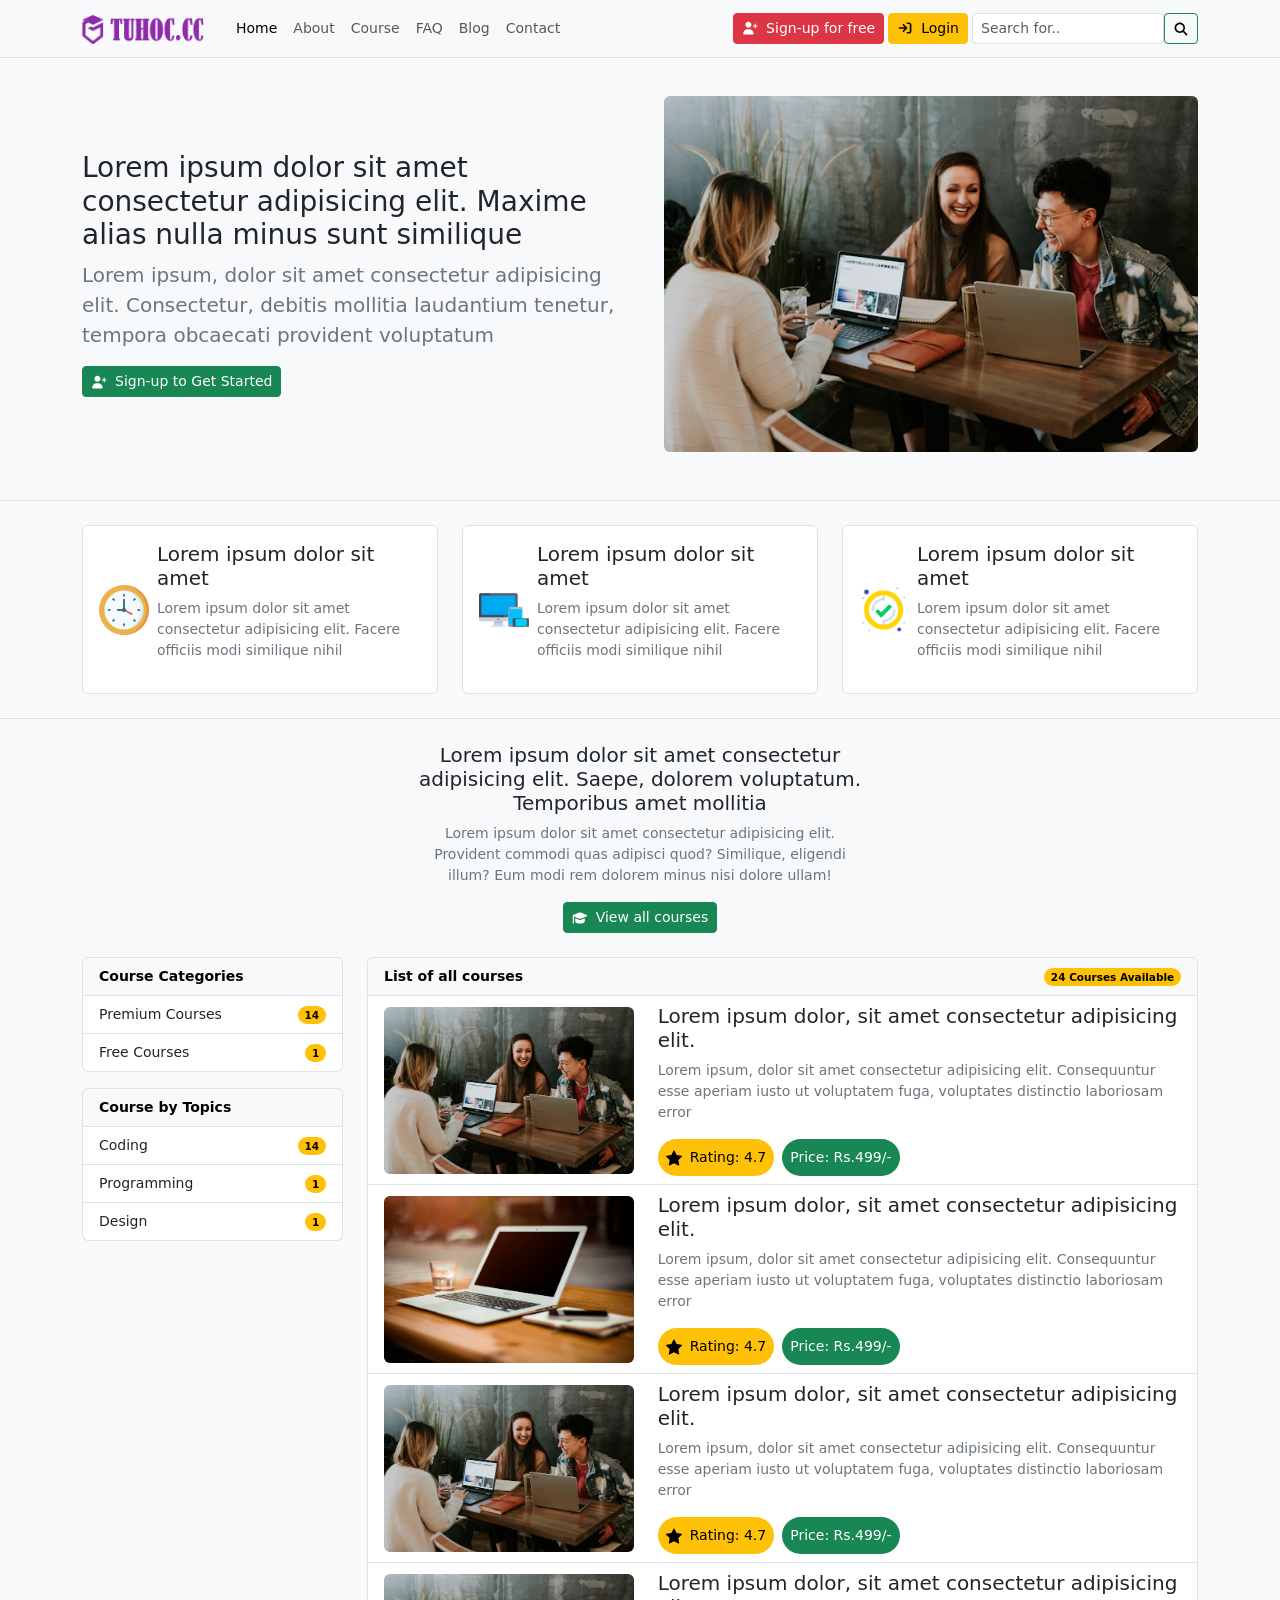
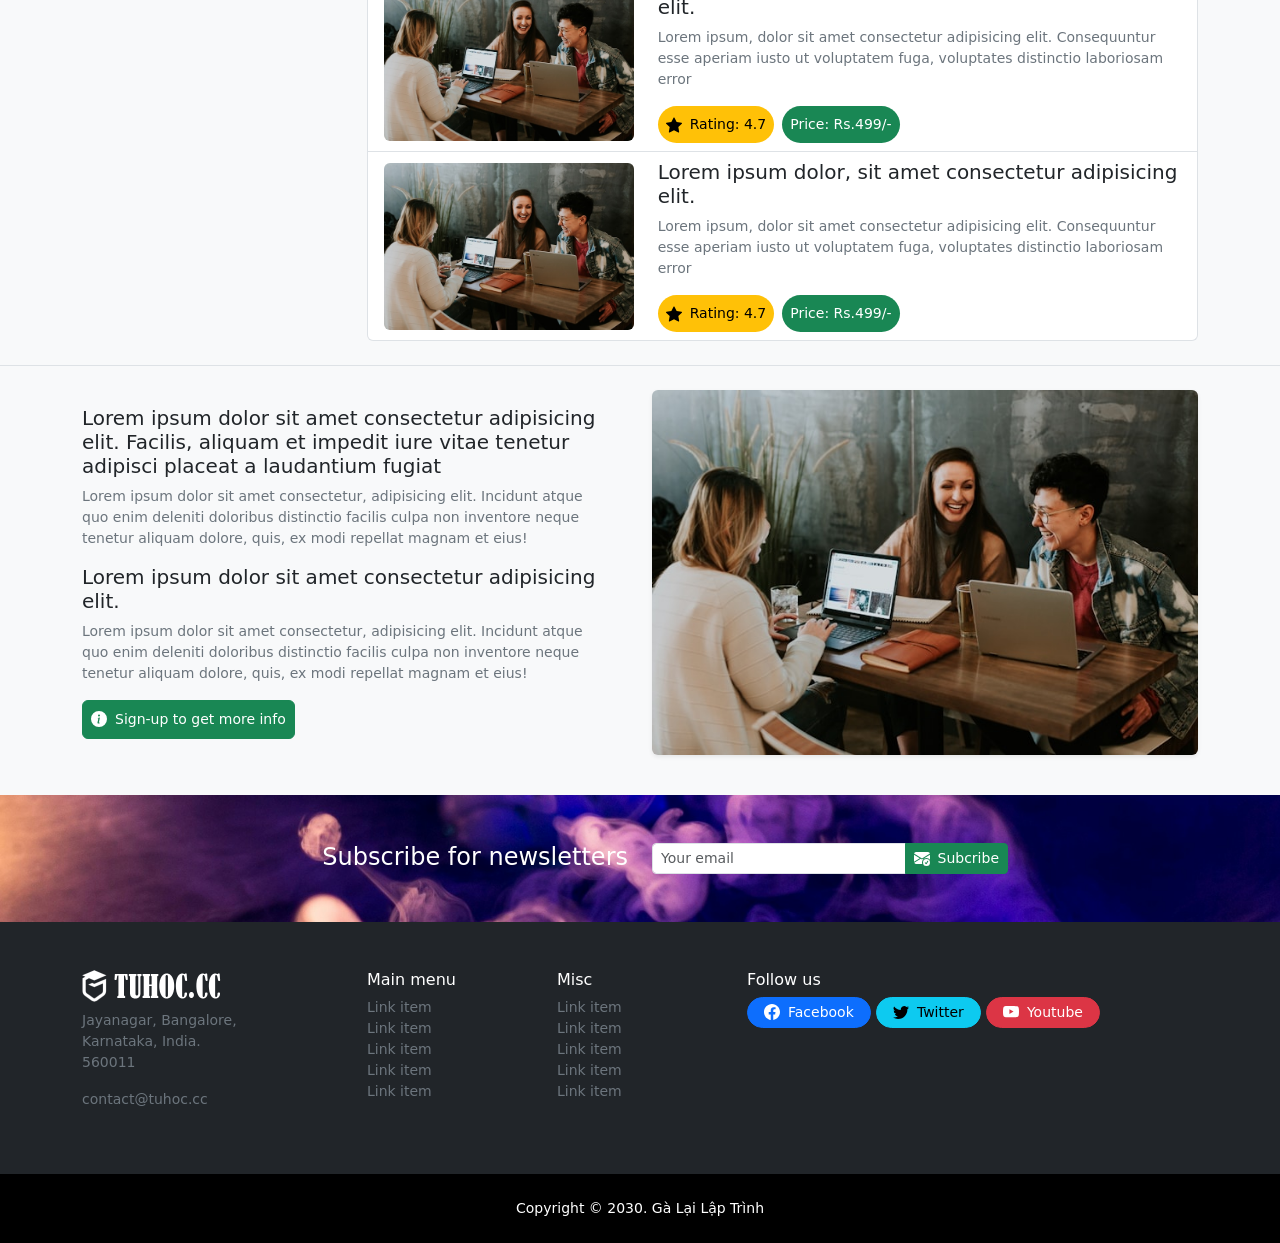
<file: index.html>
<!doctype html>
<html lang="en">
  <head>
    <meta charset="UTF-8" />
    <meta name="viewport" content="width=device-width, initial-scale=1.0" />
    <title>Dự án 4 boostrap GiangKoii</title>
    <link
      href="https://cdn.jsdelivr.net/npm/bootstrap@5.3.8/dist/css/bootstrap.min.css"
      rel="stylesheet"
      integrity="sha384-sRIl4kxILFvY47J16cr9ZwB07vP4J8+LH7qKQnuqkuIAvNWLzeN8tE5YBujZqJLB"
      crossorigin="anonymous" />
    <!-- my style -->
    <link rel="stylesheet" href="style.css" />
  </head>
  <body class="bg-light">
    <!-- Navbar -->
    <nav class="navbar navbar-expand-lg bg-light border-bottom small fixed-top">
      <div class="container">
        <!-- Nav brand -->
        <a class="navbar-brand" href="#">
          <img src="./img/logo-tuhoc-light.png" alt="logo giangkoii.cc" />
        </a>
        <button
          class="navbar-toggler"
          type="button"
          data-bs-toggle="collapse"
          data-bs-target="#navbarSupportedContent"
          aria-controls="navbarSupportedContent"
          aria-expanded="false"
          aria-label="Toggle navigation">
          <span class="navbar-toggler-icon"></span>
        </button>
        <div class="collapse navbar-collapse" id="navbarSupportedContent">
          <!-- menu-item -->
          <ul class="navbar-nav me-auto mb-2 mb-lg-0">
            <li class="nav-item">
              <a class="nav-link active" aria-current="page" href="./index.html">Home</a>
            </li>
            <li class="nav-item">
              <a class="nav-link" aria-current="page" href="#">About</a>
            </li>
            <li class="nav-item">
              <a class="nav-link" aria-current="page" href="#">Course</a>
            </li>
            <li class="nav-item">
              <a class="nav-link" aria-current="page" href="./faq.html">FAQ</a>
            </li>
            <li class="nav-item">
              <a class="nav-link" aria-current="page" href="#">Blog</a>
            </li>
            <li class="nav-item">
              <a class="nav-link" aria-current="page" href="./contact.html">Contact</a>
            </li>
          </ul>
          <!-- btn dùng thẻ a để đăng ký và đăng nhập -->
          <div class="me-1 mb-2 mb-lg-0 d-flex flex-column gap-1 flex-md-row">
            <a href="#!" class="btn btn-danger btn-sm d-inline-flex align-items-center justify-content-center">
              <svg xmlns="http://www.w3.org/2000/svg" viewBox="0 0 640 640" width="16px" height="16px" class="me-2">
                <!--!Font Awesome Free v7.3.1 by @fontawesome - https://fontawesome.com License - https://fontawesome.com/license/free Copyright 2026 Fonticons, Inc.-->
                <path
                  fill="rgb(255, 255, 255)"
                  d="M285.7 368C384.2 368 464 447.8 464 546.3C464 562.7 450.7 576 434.3 576L77.7 576C61.3 576 48 562.7 48 546.3C48 447.8 127.8 368 226.3 368L285.7 368zM528 144C541.3 144 552 154.7 552 168L552 216L600 216C613.3 216 624 226.7 624 240C624 253.3 613.3 264 600 264L552 264L552 312C552 325.3 541.3 336 528 336C514.7 336 504 325.3 504 312L504 264L456 264C442.7 264 432 253.3 432 240C432 226.7 442.7 216 456 216L504 216L504 168C504 154.7 514.7 144 528 144zM256 312C189.7 312 136 258.3 136 192C136 125.7 189.7 72 256 72C322.3 72 376 125.7 376 192C376 258.3 322.3 312 256 312z" />
              </svg>
              Sign-up for free
            </a>
            <a href="#!" class="btn btn-warning btn-sm d-inline-flex align-items-center justify-content-center">
              <svg xmlns="http://www.w3.org/2000/svg" viewBox="0 0 640 640" width="16px" height="16px" class="me-2">
                <!--!Font Awesome Free v7.3.1 by @fontawesome - https://fontawesome.com License - https://fontawesome.com/license/free Copyright 2026 Fonticons, Inc.-->
                <path
                  d="M416 160L480 160C497.7 160 512 174.3 512 192L512 448C512 465.7 497.7 480 480 480L416 480C398.3 480 384 494.3 384 512C384 529.7 398.3 544 416 544L480 544C533 544 576 501 576 448L576 192C576 139 533 96 480 96L416 96C398.3 96 384 110.3 384 128C384 145.7 398.3 160 416 160zM406.6 342.6C419.1 330.1 419.1 309.8 406.6 297.3L278.6 169.3C266.1 156.8 245.8 156.8 233.3 169.3C220.8 181.8 220.8 202.1 233.3 214.6L306.7 288L96 288C78.3 288 64 302.3 64 320C64 337.7 78.3 352 96 352L306.7 352L233.3 425.4C220.8 437.9 220.8 458.2 233.3 470.7C245.8 483.2 266.1 483.2 278.6 470.7L406.6 342.7z" />
              </svg>
              Login
            </a>
          </div>
          <!-- form search -->
          <form class="d-flex" role="search">
            <input class="form-control form-control-sm" type="search" placeholder="Search for.." aria-label="Search" />
            <button class="btn btn-outline-success btn-sm" type="submit">
              <svg xmlns="http://www.w3.org/2000/svg" viewBox="0 0 640 640" width="16px" height="16px">
                <!--!Font Awesome Free v7.3.1 by @fontawesome - https://fontawesome.com License - https://fontawesome.com/license/free Copyright 2026 Fonticons, Inc.-->
                <path
                  d="M480 272C480 317.9 465.1 360.3 440 394.7L566.6 521.4C579.1 533.9 579.1 554.2 566.6 566.7C554.1 579.2 533.8 579.2 521.3 566.7L394.7 440C360.3 465.1 317.9 480 272 480C157.1 480 64 386.9 64 272C64 157.1 157.1 64 272 64C386.9 64 480 157.1 480 272zM272 416C351.5 416 416 351.5 416 272C416 192.5 351.5 128 272 128C192.5 128 128 192.5 128 272C128 351.5 192.5 416 272 416z" />
              </svg>
            </button>
          </form>
        </div>
      </div>
    </nav>
    <!-- header -->
    <header class="main-header py-5 border-bottom mt-5">
      <div class="container">
        <div class="row align-items-center gx-md-5">
          <!-- khối bên trái -->
          <div class="col-md-6 mb-2 mb-md-0">
            <h1 class="fs-3 fw-normal">Lorem ipsum dolor sit amet consectetur adipisicing elit. Maxime alias nulla minus sunt similique</h1>
            <p class="fs-5 fw-light text-secondary">
              Lorem ipsum, dolor sit amet consectetur adipisicing elit. Consectetur, debitis mollitia laudantium tenetur, tempora obcaecati
              provident voluptatum
            </p>
            <a href="#!" class="btn btn-success btn-sm d-inline-flex align-items-center justify-content-center">
              <svg xmlns="http://www.w3.org/2000/svg" viewBox="0 0 640 640" width="16px" height="16px" class="me-2">
                <!--!Font Awesome Free v7.3.1 by @fontawesome - https://fontawesome.com License - https://fontawesome.com/license/free Copyright 2026 Fonticons, Inc.-->
                <path
                  fill="rgb(255, 255, 255)"
                  d="M285.7 368C384.2 368 464 447.8 464 546.3C464 562.7 450.7 576 434.3 576L77.7 576C61.3 576 48 562.7 48 546.3C48 447.8 127.8 368 226.3 368L285.7 368zM528 144C541.3 144 552 154.7 552 168L552 216L600 216C613.3 216 624 226.7 624 240C624 253.3 613.3 264 600 264L552 264L552 312C552 325.3 541.3 336 528 336C514.7 336 504 325.3 504 312L504 264L456 264C442.7 264 432 253.3 432 240C432 226.7 442.7 216 456 216L504 216L504 168C504 154.7 514.7 144 528 144zM256 312C189.7 312 136 258.3 136 192C136 125.7 189.7 72 256 72C322.3 72 376 125.7 376 192C376 258.3 322.3 312 256 312z" />
              </svg>
              Sign-up to Get Started
            </a>
          </div>
          <!-- khối bên phải -->
          <div class="col-md-6">
            <div>
              <img class="rounded w-100" src="./img/main-header.jpg" alt="" />
            </div>
          </div>
        </div>
      </div>
    </header>
    <!-- site feature -->
    <section class="py-4 border-bottom">
      <div class="container">
        <div class="row">
          <!-- item -->
          <div class="col-md-4">
            <div class="feature-item bg-white border rounded p-3 d-flex align-items-center">
              <div>
                <img src="./img/clock.png" alt="" />
              </div>
              <div class="ms-2">
                <h3 class="fs-5">Lorem ipsum dolor sit amet</h3>
                <p class="small text-secondary">
                  Lorem ipsum dolor sit amet consectetur adipisicing elit. Facere officiis modi similique nihil
                </p>
              </div>
            </div>
          </div>
          <!-- item -->
          <div class="col-md-4 mt-2 mt-md-0">
            <div class="feature-item bg-white border rounded p-3 d-flex align-items-center">
              <div>
                <img src="./img/responsive.png" alt="" />
              </div>
              <div class="ms-2">
                <h3 class="fs-5">Lorem ipsum dolor sit amet</h3>
                <p class="small text-secondary">
                  Lorem ipsum dolor sit amet consectetur adipisicing elit. Facere officiis modi similique nihil
                </p>
              </div>
            </div>
          </div>
          <!-- item -->
          <div class="col-md-4 mt-2 mt-md-0">
            <div class="feature-item bg-white border rounded p-3 d-flex align-items-center">
              <div>
                <img src="./img/tick.png" alt="" />
              </div>
              <div class="ms-2">
                <h3 class="fs-5">Lorem ipsum dolor sit amet</h3>
                <p class="small text-secondary">
                  Lorem ipsum dolor sit amet consectetur adipisicing elit. Facere officiis modi similique nihil
                </p>
              </div>
            </div>
          </div>
        </div>
      </div>
    </section>
    <!-- course -->
    <section class="py-4 border-bottom">
      <div class="container">
        <!-- row top -->
        <div class="row justify-content-center">
          <div class="col-md-5 text-md-center">
            <h4 class="fs-5">
              Lorem ipsum dolor sit amet consectetur adipisicing elit. Saepe, dolorem voluptatum. Temporibus amet mollitia
            </h4>
            <p class="small text-secondary">
              Lorem ipsum dolor sit amet consectetur adipisicing elit. Provident commodi quas adipisci quod? Similique, eligendi illum? Eum
              modi rem dolorem minus nisi dolore ullam!
            </p>
            <a href="#!" class="btn btn-success btn-sm d-inline-flex align-items-center justify-content-center">
              <svg xmlns="http://www.w3.org/2000/svg" viewBox="0 0 640 640" width="16px" height="16px" class="me-2">
                <!--!Font Awesome Free v7.3.1 by @fontawesome - https://fontawesome.com License - https://fontawesome.com/license/free Copyright 2026 Fonticons, Inc.-->
                <path
                  fill="rgb(255, 255, 255)"
                  d="M80 259.8L289.2 345.9C299 349.9 309.4 352 320 352C330.6 352 341 349.9 350.8 345.9L593.2 246.1C602.2 242.4 608 233.7 608 224C608 214.3 602.2 205.6 593.2 201.9L350.8 102.1C341 98.1 330.6 96 320 96C309.4 96 299 98.1 289.2 102.1L46.8 201.9C37.8 205.6 32 214.3 32 224L32 520C32 533.3 42.7 544 56 544C69.3 544 80 533.3 80 520L80 259.8zM128 331.5L128 448C128 501 214 544 320 544C426 544 512 501 512 448L512 331.4L369.1 390.3C353.5 396.7 336.9 400 320 400C303.1 400 286.5 396.7 270.9 390.3L128 331.4z" />
              </svg>
              View all courses
            </a>
          </div>
        </div>
        <!-- row course -->
        <div class="row mt-4">
          <div class="col-md-3">
            <div class="list-group mb-3 small">
              <div class="list-group-item text-bg-light fw-bold">Course Categories</div>
              <a href="#!" class="list-group-item list-group-item-action d-flex justify-content-between align-items-center">
                Premium Courses
                <span class="badge rounded-pill text-bg-warning">14</span>
              </a>
              <a href="#!" class="list-group-item list-group-item-action d-flex justify-content-between align-items-center">
                Free Courses
                <span class="badge rounded-pill text-bg-warning">1</span>
              </a>
            </div>
            <div class="list-group small">
              <div class="list-group-item text-bg-light fw-bold">Course by Topics</div>
              <a href="#!" class="list-group-item list-group-item-action d-flex justify-content-between align-items-center">
                Coding
                <span class="badge rounded-pill text-bg-warning">14</span>
              </a>
              <a href="#!" class="list-group-item list-group-item-action d-flex justify-content-between align-items-center">
                Programming
                <span class="badge rounded-pill text-bg-warning">1</span>
              </a>
              <a href="#!" class="list-group-item list-group-item-action d-flex justify-content-between align-items-center">
                Design
                <span class="badge rounded-pill text-bg-warning">1</span>
              </a>
            </div>
          </div>
          <div class="col-md-9 mt-3 mt-md-0">
            <div class="list-group small">
              <div class="list-group-item fw-bold text-bg-light d-flex justify-content-between align-items-center">
                List of all courses
                <span class="badge rounded-pill text-bg-warning"> 24 Courses Available</span>
              </div>
              <a href="./single-course.html" class="list-group-item-action list-group-item">
                <div class="row d-flex align-items-center">
                  <div class="col-md-4">
                    <div>
                      <img src="./img/main-header.jpg" alt="" class="rounded img-fluid" />
                    </div>
                  </div>
                  <div class="col-md-8">
                    <h5>Lorem ipsum dolor, sit amet consectetur adipisicing elit.</h5>
                    <p class="text-secondary">
                      Lorem ipsum, dolor sit amet consectetur adipisicing elit. Consequuntur esse aperiam iusto ut voluptatem fuga,
                      voluptates distinctio laboriosam error
                    </p>
                    <div class="d-inline-flex align-items-center">
                      <span class="rounded-pill text-bg-warning p-2 d-inline-flex align-items-xl-center me-2">
                        <svg
                          xmlns="http://www.w3.org/2000/svg"
                          width="16"
                          height="16"
                          fill="currentColor"
                          class="bi bi-star-fill me-2"
                          viewBox="0 0 16 16">
                          <path
                            d="M3.612 15.443c-.386.198-.824-.149-.746-.592l.83-4.73L.173 6.765c-.329-.314-.158-.888.283-.95l4.898-.696L7.538.792c.197-.39.73-.39.927 0l2.184 4.327 4.898.696c.441.062.612.636.282.95l-3.522 3.356.83 4.73c.078.443-.36.79-.746.592L8 13.187l-4.389 2.256z"></path>
                        </svg>
                        Rating: 4.7
                      </span>
                      <span class="rounded-pill text-bg-success p-2 d-inline-flex align-items-xl-center"> Price: Rs.499/- </span>
                    </div>
                  </div>
                </div>
              </a>
              <a href="./single-course.html" class="list-group-item-action list-group-item">
                <div class="row d-flex align-items-center">
                  <div class="col-md-4">
                    <div>
                      <img src="./img/pic1.jpg" alt="" class="rounded img-fluid" />
                    </div>
                  </div>
                  <div class="col-md-8">
                    <h5>Lorem ipsum dolor, sit amet consectetur adipisicing elit.</h5>
                    <p class="text-secondary">
                      Lorem ipsum, dolor sit amet consectetur adipisicing elit. Consequuntur esse aperiam iusto ut voluptatem fuga,
                      voluptates distinctio laboriosam error
                    </p>
                    <div class="d-inline-flex align-items-center">
                      <span class="rounded-pill text-bg-warning p-2 d-inline-flex align-items-xl-center me-2">
                        <svg
                          xmlns="http://www.w3.org/2000/svg"
                          width="16"
                          height="16"
                          fill="currentColor"
                          class="bi bi-star-fill me-2"
                          viewBox="0 0 16 16">
                          <path
                            d="M3.612 15.443c-.386.198-.824-.149-.746-.592l.83-4.73L.173 6.765c-.329-.314-.158-.888.283-.95l4.898-.696L7.538.792c.197-.39.73-.39.927 0l2.184 4.327 4.898.696c.441.062.612.636.282.95l-3.522 3.356.83 4.73c.078.443-.36.79-.746.592L8 13.187l-4.389 2.256z"></path>
                        </svg>
                        Rating: 4.7
                      </span>
                      <span class="rounded-pill text-bg-success p-2 d-inline-flex align-items-xl-center"> Price: Rs.499/- </span>
                    </div>
                  </div>
                </div>
              </a>
              <a href="./single-course.html" class="list-group-item-action list-group-item">
                <div class="row d-flex align-items-center">
                  <div class="col-md-4">
                    <div>
                      <img src="./img/main-header.jpg" alt="" class="rounded img-fluid" />
                    </div>
                  </div>
                  <div class="col-md-8">
                    <h5>Lorem ipsum dolor, sit amet consectetur adipisicing elit.</h5>
                    <p class="text-secondary">
                      Lorem ipsum, dolor sit amet consectetur adipisicing elit. Consequuntur esse aperiam iusto ut voluptatem fuga,
                      voluptates distinctio laboriosam error
                    </p>
                    <div class="d-inline-flex align-items-center">
                      <span class="rounded-pill text-bg-warning p-2 d-inline-flex align-items-xl-center me-2">
                        <svg
                          xmlns="http://www.w3.org/2000/svg"
                          width="16"
                          height="16"
                          fill="currentColor"
                          class="bi bi-star-fill me-2"
                          viewBox="0 0 16 16">
                          <path
                            d="M3.612 15.443c-.386.198-.824-.149-.746-.592l.83-4.73L.173 6.765c-.329-.314-.158-.888.283-.95l4.898-.696L7.538.792c.197-.39.73-.39.927 0l2.184 4.327 4.898.696c.441.062.612.636.282.95l-3.522 3.356.83 4.73c.078.443-.36.79-.746.592L8 13.187l-4.389 2.256z"></path>
                        </svg>
                        Rating: 4.7
                      </span>
                      <span class="rounded-pill text-bg-success p-2 d-inline-flex align-items-xl-center"> Price: Rs.499/- </span>
                    </div>
                  </div>
                </div>
              </a>
              <a href="./single-course.html" class="list-group-item-action list-group-item">
                <div class="row d-flex align-items-center">
                  <div class="col-md-4">
                    <div>
                      <img src="./img/main-header.jpg" alt="" class="rounded img-fluid" />
                    </div>
                  </div>
                  <div class="col-md-8">
                    <h5>Lorem ipsum dolor, sit amet consectetur adipisicing elit.</h5>
                    <p class="text-secondary">
                      Lorem ipsum, dolor sit amet consectetur adipisicing elit. Consequuntur esse aperiam iusto ut voluptatem fuga,
                      voluptates distinctio laboriosam error
                    </p>
                    <div class="d-inline-flex align-items-center">
                      <span class="rounded-pill text-bg-warning p-2 d-inline-flex align-items-xl-center me-2">
                        <svg
                          xmlns="http://www.w3.org/2000/svg"
                          width="16"
                          height="16"
                          fill="currentColor"
                          class="bi bi-star-fill me-2"
                          viewBox="0 0 16 16">
                          <path
                            d="M3.612 15.443c-.386.198-.824-.149-.746-.592l.83-4.73L.173 6.765c-.329-.314-.158-.888.283-.95l4.898-.696L7.538.792c.197-.39.73-.39.927 0l2.184 4.327 4.898.696c.441.062.612.636.282.95l-3.522 3.356.83 4.73c.078.443-.36.79-.746.592L8 13.187l-4.389 2.256z"></path>
                        </svg>
                        Rating: 4.7
                      </span>
                      <span class="rounded-pill text-bg-success p-2 d-inline-flex align-items-xl-center"> Price: Rs.499/- </span>
                    </div>
                  </div>
                </div>
              </a>
              <a href="./single-course.html" class="list-group-item-action list-group-item">
                <div class="row d-flex align-items-center">
                  <div class="col-md-4">
                    <div>
                      <img src="./img/main-header.jpg" alt="" class="rounded img-fluid" />
                    </div>
                  </div>
                  <div class="col-md-8">
                    <h5>Lorem ipsum dolor, sit amet consectetur adipisicing elit.</h5>
                    <p class="text-secondary">
                      Lorem ipsum, dolor sit amet consectetur adipisicing elit. Consequuntur esse aperiam iusto ut voluptatem fuga,
                      voluptates distinctio laboriosam error
                    </p>
                    <div class="d-inline-flex align-items-center">
                      <span class="rounded-pill text-bg-warning p-2 d-inline-flex align-items-xl-center me-2">
                        <svg
                          xmlns="http://www.w3.org/2000/svg"
                          width="16"
                          height="16"
                          fill="currentColor"
                          class="bi bi-star-fill me-2"
                          viewBox="0 0 16 16">
                          <path
                            d="M3.612 15.443c-.386.198-.824-.149-.746-.592l.83-4.73L.173 6.765c-.329-.314-.158-.888.283-.95l4.898-.696L7.538.792c.197-.39.73-.39.927 0l2.184 4.327 4.898.696c.441.062.612.636.282.95l-3.522 3.356.83 4.73c.078.443-.36.79-.746.592L8 13.187l-4.389 2.256z"></path>
                        </svg>
                        Rating: 4.7
                      </span>
                      <span class="rounded-pill text-bg-success p-2 d-inline-flex align-items-xl-center"> Price: Rs.499/- </span>
                    </div>
                  </div>
                </div>
              </a>
            </div>
          </div>
        </div>
      </div>
    </section>
    <!-- other content -->
    <section class="other-content py-4 mb-3">
      <div class="container">
        <div class="row">
          <div class="col-md-6 d-flex align-items-center">
            <div class="pe-md-3">
              <h2 class="fs-5">
                Lorem ipsum dolor sit amet consectetur adipisicing elit. Facilis, aliquam et impedit iure vitae tenetur adipisci placeat a
                laudantium fugiat
              </h2>
              <p class="small text-secondary">
                Lorem ipsum dolor sit amet consectetur, adipisicing elit. Incidunt atque quo enim deleniti doloribus distinctio facilis
                culpa non inventore neque tenetur aliquam dolore, quis, ex modi repellat magnam et eius!
              </p>
              <h2 class="fs-5">Lorem ipsum dolor sit amet consectetur adipisicing elit.</h2>
              <p class="small text-secondary">
                Lorem ipsum dolor sit amet consectetur, adipisicing elit. Incidunt atque quo enim deleniti doloribus distinctio facilis
                culpa non inventore neque tenetur aliquam dolore, quis, ex modi repellat magnam et eius!
              </p>
              <a href="" class="btn btn-sm btn-success rounded p-2 d-inline-flex align-items-center">
                <svg
                  xmlns="http://www.w3.org/2000/svg"
                  width="16"
                  height="16"
                  fill="currentColor"
                  class="me-2 bi bi-info-circle-fill"
                  viewBox="0 0 16 16">
                  <path
                    d="M8 16A8 8 0 1 0 8 0a8 8 0 0 0 0 16zm.93-9.412-1 4.705c-.07.34.029.533.304.533.194 0 .487-.07.686-.246l-.088.416c-.287.346-.92.598-1.465.598-.703 0-1.002-.422-.808-1.319l.738-3.468c.064-.293.006-.399-.287-.47l-.451-.081.082-.381 2.29-.287zM8 5.5a1 1 0 1 1 0-2 1 1 0 0 1 0 2z"></path>
                </svg>
                Sign-up to get more info
              </a>
            </div>
          </div>
          <div class="col-md-6 d-flex align-items-center">
            <img src="./img/main-header.jpg" alt="" class="img-fluid rounded shadow-sm mt-3 mt-md-0" />
          </div>
        </div>
      </div>
    </section>
    <!-- subcribe -->
    <section class="subcribe py-5">
      <div class="container">
        <div class="row justify-content-center">
          <div class="col-md-4">
            <div>
              <h5 class="fs-4 fw-light text-white text-md-end text-center mb-3 mb-md-0">Subscribe for newsletters</h5>
            </div>
          </div>
          <div class="col-md-4">
            <!-- form subcribe -->
            <form class="d-flex" role="search">
              <div class="input-group">
                <input class="form-control form-control-sm" type="email" placeholder="Your email" aria-label="Search" />
                <button class="btn btn-success btn-sm d-inline-flex align-items-center" type="submit">
                  <svg
                    xmlns="http://www.w3.org/2000/svg"
                    width="16"
                    height="16"
                    fill="currentColor"
                    class="me-2 bi bi-envelope-check-fill"
                    viewBox="0 0 16 16">
                    <path
                      d="M.05 3.555A2 2 0 0 1 2 2h12a2 2 0 0 1 1.95 1.555L8 8.414.05 3.555ZM0 4.697v7.104l5.803-3.558L0 4.697ZM6.761 8.83l-6.57 4.026A2 2 0 0 0 2 14h6.256A4.493 4.493 0 0 1 8 12.5a4.49 4.49 0 0 1 1.606-3.446l-.367-.225L8 9.586l-1.239-.757ZM16 4.697v4.974A4.491 4.491 0 0 0 12.5 8a4.49 4.49 0 0 0-1.965.45l-.338-.207L16 4.697Z"></path>
                    <path
                      d="M16 12.5a3.5 3.5 0 1 1-7 0 3.5 3.5 0 0 1 7 0Zm-1.993-1.679a.5.5 0 0 0-.686.172l-1.17 1.95-.547-.547a.5.5 0 0 0-.708.708l.774.773a.75.75 0 0 0 1.174-.144l1.335-2.226a.5.5 0 0 0-.172-.686Z"></path>
                  </svg>
                  Subcribe
                </button>
              </div>
            </form>
          </div>
        </div>
      </div>
    </section>
    <!-- Main footer -->
    <footer class="text-bg-dark py-5">
      <div class="container">
        <div class="row">
          <div class="col-md-3">
            <div class="brand-icon mb-2">
              <img src="./img/logo-tuhoc-dark.png" alt="" />
            </div>
            <address class="small text-secondary">Jayanagar, Bangalore, <br />Karnataka, India. <br />560011</address>
            <p class="small text-secondary">contact@tuhoc.cc</p>
          </div>
          <div class="col-md-2">
            <h6>Main menu</h6>
            <ul class="list-unstyled small">
              <li><a class="text-decoration-none text-secondary" href="">Link item</a></li>
              <li><a class="text-decoration-none text-secondary" href="">Link item</a></li>
              <li><a class="text-decoration-none text-secondary" href="">Link item</a></li>
              <li><a class="text-decoration-none text-secondary" href="">Link item</a></li>
              <li><a class="text-decoration-none text-secondary" href="">Link item</a></li>
            </ul>
          </div>
          <div class="col-md-2">
            <h6>Misc</h6>
            <ul class="list-unstyled small">
              <li><a class="text-decoration-none text-secondary" href="">Link item</a></li>
              <li><a class="text-decoration-none text-secondary" href="">Link item</a></li>
              <li><a class="text-decoration-none text-secondary" href="">Link item</a></li>
              <li><a class="text-decoration-none text-secondary" href="">Link item</a></li>
              <li><a class="text-decoration-none text-secondary" href="">Link item</a></li>
            </ul>
          </div>
          <div class="col-md-5">
            <h6>Follow us</h6>
            <div>
              <a href="#!" class="btn btn-primary btn-sm px-md-3 d-inline-flex align-items-center rounded-pill mb-2">
                <svg
                  xmlns="http://www.w3.org/2000/svg"
                  width="16"
                  height="16"
                  fill="currentColor"
                  class="bi bi-facebook me-md-2"
                  viewBox="0 0 16 16">
                  <path
                    d="M16 8.049c0-4.446-3.582-8.05-8-8.05C3.58 0-.002 3.603-.002 8.05c0 4.017 2.926 7.347 6.75 7.951v-5.625h-2.03V8.05H6.75V6.275c0-2.017 1.195-3.131 3.022-3.131.876 0 1.791.157 1.791.157v1.98h-1.009c-.993 0-1.303.621-1.303 1.258v1.51h2.218l-.354 2.326H9.25V16c3.824-.604 6.75-3.934 6.75-7.951z"></path>
                </svg>
                <span class="d-none d-md-block">Facebook</span>
              </a>
              <a href="#!" class="btn btn-info btn-sm px-md-3 d-inline-flex align-items-center rounded-pill mb-2">
                <svg
                  xmlns="http://www.w3.org/2000/svg"
                  width="16"
                  height="16"
                  fill="currentColor"
                  class="bi bi-twitter me-md-2"
                  viewBox="0 0 16 16">
                  <path
                    d="M5.026 15c6.038 0 9.341-5.003 9.341-9.334 0-.14 0-.282-.006-.422A6.685 6.685 0 0 0 16 3.542a6.658 6.658 0 0 1-1.889.518 3.301 3.301 0 0 0 1.447-1.817 6.533 6.533 0 0 1-2.087.793A3.286 3.286 0 0 0 7.875 6.03a9.325 9.325 0 0 1-6.767-3.429 3.289 3.289 0 0 0 1.018 4.382A3.323 3.323 0 0 1 .64 6.575v.045a3.288 3.288 0 0 0 2.632 3.218 3.203 3.203 0 0 1-.865.115 3.23 3.23 0 0 1-.614-.057 3.283 3.283 0 0 0 3.067 2.277A6.588 6.588 0 0 1 .78 13.58a6.32 6.32 0 0 1-.78-.045A9.344 9.344 0 0 0 5.026 15z"></path>
                </svg>
                <span class="d-none d-md-block">Twitter</span>
              </a>
              <a href="#!" class="btn btn-danger btn-sm px-md-3 d-inline-flex align-items-center rounded-pill mb-2">
                <svg
                  xmlns="http://www.w3.org/2000/svg"
                  width="16"
                  height="16"
                  fill="currentColor"
                  class="bi bi-youtube me-md-2"
                  viewBox="0 0 16 16">
                  <path
                    d="M8.051 1.999h.089c.822.003 4.987.033 6.11.335a2.01 2.01 0 0 1 1.415 1.42c.101.38.172.883.22 1.402l.01.104.022.26.008.104c.065.914.073 1.77.074 1.957v.075c-.001.194-.01 1.108-.082 2.06l-.008.105-.009.104c-.05.572-.124 1.14-.235 1.558a2.007 2.007 0 0 1-1.415 1.42c-1.16.312-5.569.334-6.18.335h-.142c-.309 0-1.587-.006-2.927-.052l-.17-.006-.087-.004-.171-.007-.171-.007c-1.11-.049-2.167-.128-2.654-.26a2.007 2.007 0 0 1-1.415-1.419c-.111-.417-.185-.986-.235-1.558L.09 9.82l-.008-.104A31.4 31.4 0 0 1 0 7.68v-.123c.002-.215.01-.958.064-1.778l.007-.103.003-.052.008-.104.022-.26.01-.104c.048-.519.119-1.023.22-1.402a2.007 2.007 0 0 1 1.415-1.42c.487-.13 1.544-.21 2.654-.26l.17-.007.172-.006.086-.003.171-.007A99.788 99.788 0 0 1 7.858 2h.193zM6.4 5.209v4.818l4.157-2.408L6.4 5.209z"></path>
                </svg>
                <span class="d-none d-md-block">Youtube</span>
              </a>
            </div>
          </div>
        </div>
      </div>
    </footer>
    <!-- copyright -->
    <div class="bg-black">
      <div class="container py-4">
        <div class="row text-white text-center align-items-center">
          <p class="small m-0">Copyright © 2030. Gà Lại Lập Trình</p>
        </div>
      </div>
    </div>
    <!-- Mobile Padding -->
     <div class="pt-5 pb-3 d-md-none" style="background-color: #000;">

     </div>
    <!-- sticky footer -->
    <div class="d-md-none d-flex justify-content-center p-3 fixed-bottom blur-filter">
      <a href="#!" class="btn btn-warning rounded-pill btn-sm px-3 fw-bold d-inline-flex align-items-center">
        <svg
          xmlns="http://www.w3.org/2000/svg"
          width="16"
          height="16"
          fill="currentColor"
          class="bi bi-person-check-fill me-2"
          viewBox="0 0 16 16">
          <path
            fill-rule="evenodd"
            d="M15.854 5.146a.5.5 0 0 1 0 .708l-3 3a.5.5 0 0 1-.708 0l-1.5-1.5a.5.5 0 0 1 .708-.708L12.5 7.793l2.646-2.647a.5.5 0 0 1 .708 0z"></path>
          <path d="M1 14s-1 0-1-1 1-4 6-4 6 3 6 4-1 1-1 1H1zm5-6a3 3 0 1 0 0-6 3 3 0 0 0 0 6z"></path>
        </svg>
        Sign-up for free
      </a>
    </div>
    <!-- Nhúng js boostrap -->
    <script
      src="https://cdn.jsdelivr.net/npm/bootstrap@5.3.8/dist/js/bootstrap.bundle.min.js"
      integrity="sha384-FKyoEForCGlyvwx9Hj09JcYn3nv7wiPVlz7YYwJrWVcXK/BmnVDxM+D2scQbITxI"
      crossorigin="anonymous"></script>
  </body>
</html>
</file>
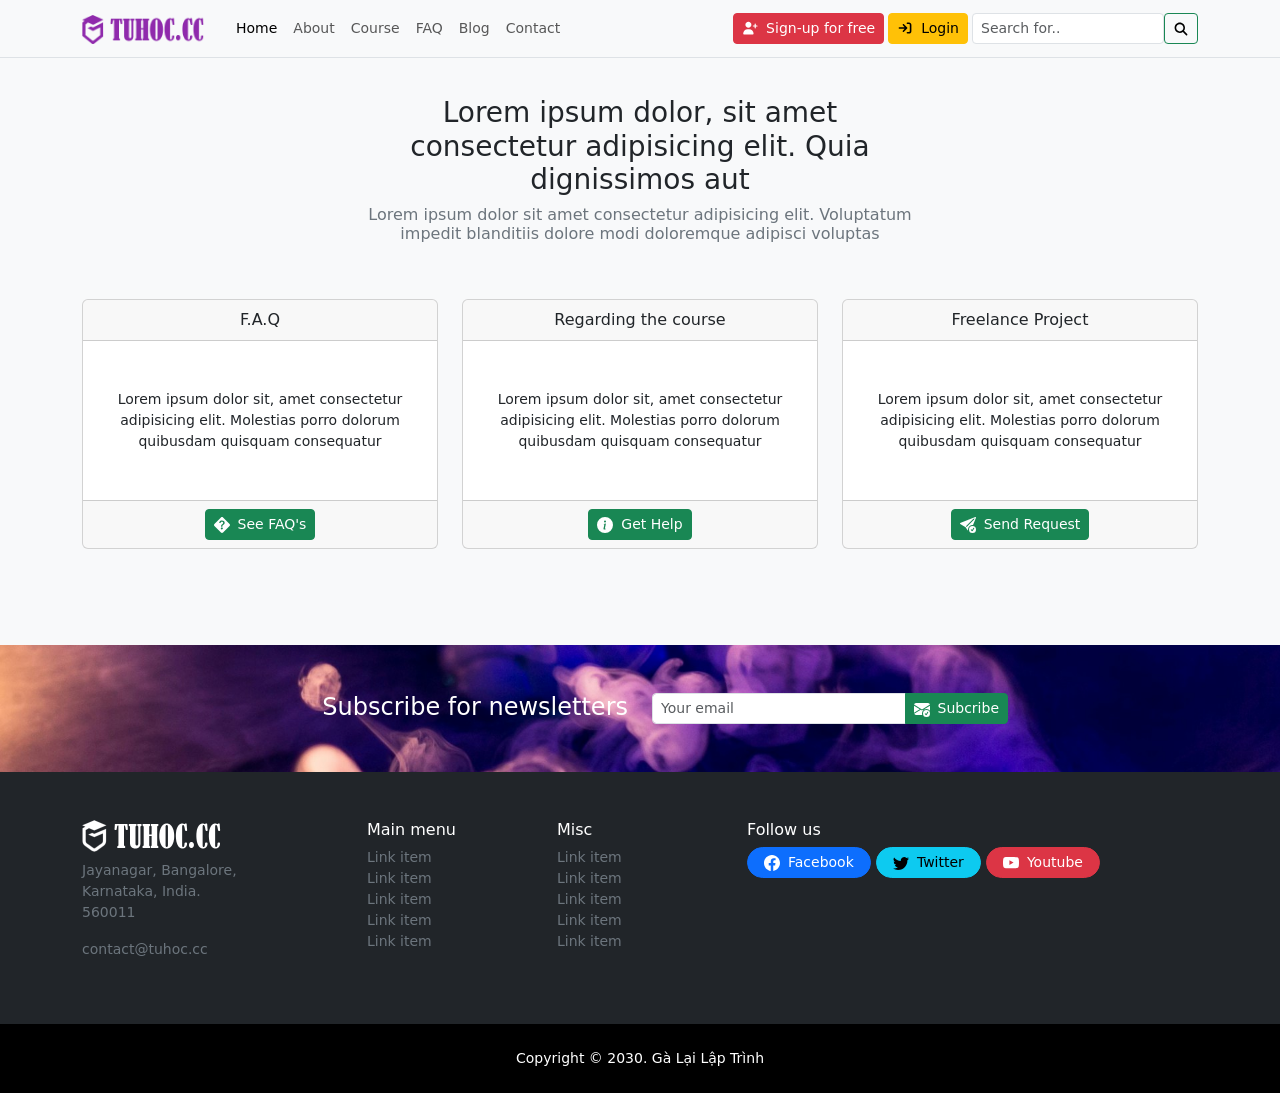
<file: contact.html>
<!doctype html>
<html lang="en">
  <head>
    <meta charset="UTF-8" />
    <meta name="viewport" content="width=device-width, initial-scale=1.0" />
    <title>Dự án 4 boostrap GiangKoii</title>
    <link
      href="https://cdn.jsdelivr.net/npm/bootstrap@5.3.8/dist/css/bootstrap.min.css"
      rel="stylesheet"
      integrity="sha384-sRIl4kxILFvY47J16cr9ZwB07vP4J8+LH7qKQnuqkuIAvNWLzeN8tE5YBujZqJLB"
      crossorigin="anonymous" />
    <!-- my style -->
    <link rel="stylesheet" href="style.css" />
  </head>
  <body class="bg-light">
    <!-- Navbar -->
    <nav class="navbar navbar-expand-lg bg-light border-bottom small fixed-top">
      <div class="container">
        <!-- Nav brand -->
        <a class="navbar-brand" href="#">
          <img src="./img/logo-tuhoc-light.png" alt="logo giangkoii.cc" />
        </a>
        <button
          class="navbar-toggler"
          type="button"
          data-bs-toggle="collapse"
          data-bs-target="#navbarSupportedContent"
          aria-controls="navbarSupportedContent"
          aria-expanded="false"
          aria-label="Toggle navigation">
          <span class="navbar-toggler-icon"></span>
        </button>
        <div class="collapse navbar-collapse" id="navbarSupportedContent">
          <!-- menu-item -->
          <ul class="navbar-nav me-auto mb-2 mb-lg-0">
            <li class="nav-item">
              <a class="nav-link active" aria-current="page" href="./index.html">Home</a>
            </li>
            <li class="nav-item">
              <a class="nav-link" aria-current="page" href="#">About</a>
            </li>
            <li class="nav-item">
              <a class="nav-link" aria-current="page" href="#">Course</a>
            </li>
            <li class="nav-item">
              <a class="nav-link" aria-current="page" href="./faq.html">FAQ</a>
            </li>
            <li class="nav-item">
              <a class="nav-link" aria-current="page" href="#">Blog</a>
            </li>
            <li class="nav-item">
              <a class="nav-link" aria-current="page" href="./contact.html">Contact</a>
            </li>
          </ul>
          <!-- btn dùng thẻ a để đăng ký và đăng nhập -->
          <div class="me-1 mb-2 mb-lg-0 d-flex flex-column gap-1 flex-md-row">
            <a href="#!" class="btn btn-danger btn-sm d-inline-flex align-items-center justify-content-center">
              <svg xmlns="http://www.w3.org/2000/svg" viewBox="0 0 640 640" width="16px" height="16px" class="me-2">
                <!--!Font Awesome Free v7.3.1 by @fontawesome - https://fontawesome.com License - https://fontawesome.com/license/free Copyright 2026 Fonticons, Inc.-->
                <path
                  fill="rgb(255, 255, 255)"
                  d="M285.7 368C384.2 368 464 447.8 464 546.3C464 562.7 450.7 576 434.3 576L77.7 576C61.3 576 48 562.7 48 546.3C48 447.8 127.8 368 226.3 368L285.7 368zM528 144C541.3 144 552 154.7 552 168L552 216L600 216C613.3 216 624 226.7 624 240C624 253.3 613.3 264 600 264L552 264L552 312C552 325.3 541.3 336 528 336C514.7 336 504 325.3 504 312L504 264L456 264C442.7 264 432 253.3 432 240C432 226.7 442.7 216 456 216L504 216L504 168C504 154.7 514.7 144 528 144zM256 312C189.7 312 136 258.3 136 192C136 125.7 189.7 72 256 72C322.3 72 376 125.7 376 192C376 258.3 322.3 312 256 312z" />
              </svg>
              Sign-up for free
            </a>
            <a href="#!" class="btn btn-warning btn-sm d-inline-flex align-items-center justify-content-center">
              <svg xmlns="http://www.w3.org/2000/svg" viewBox="0 0 640 640" width="16px" height="16px" class="me-2">
                <!--!Font Awesome Free v7.3.1 by @fontawesome - https://fontawesome.com License - https://fontawesome.com/license/free Copyright 2026 Fonticons, Inc.-->
                <path
                  d="M416 160L480 160C497.7 160 512 174.3 512 192L512 448C512 465.7 497.7 480 480 480L416 480C398.3 480 384 494.3 384 512C384 529.7 398.3 544 416 544L480 544C533 544 576 501 576 448L576 192C576 139 533 96 480 96L416 96C398.3 96 384 110.3 384 128C384 145.7 398.3 160 416 160zM406.6 342.6C419.1 330.1 419.1 309.8 406.6 297.3L278.6 169.3C266.1 156.8 245.8 156.8 233.3 169.3C220.8 181.8 220.8 202.1 233.3 214.6L306.7 288L96 288C78.3 288 64 302.3 64 320C64 337.7 78.3 352 96 352L306.7 352L233.3 425.4C220.8 437.9 220.8 458.2 233.3 470.7C245.8 483.2 266.1 483.2 278.6 470.7L406.6 342.7z" />
              </svg>
              Login
            </a>
          </div>
          <!-- form search -->
          <form class="d-flex" role="search">
            <input class="form-control form-control-sm" type="search" placeholder="Search for.." aria-label="Search" />
            <button class="btn btn-outline-success btn-sm" type="submit">
              <svg xmlns="http://www.w3.org/2000/svg" viewBox="0 0 640 640" width="16px" height="16px">
                <!--!Font Awesome Free v7.3.1 by @fontawesome - https://fontawesome.com License - https://fontawesome.com/license/free Copyright 2026 Fonticons, Inc.-->
                <path
                  d="M480 272C480 317.9 465.1 360.3 440 394.7L566.6 521.4C579.1 533.9 579.1 554.2 566.6 566.7C554.1 579.2 533.8 579.2 521.3 566.7L394.7 440C360.3 465.1 317.9 480 272 480C157.1 480 64 386.9 64 272C64 157.1 157.1 64 272 64C386.9 64 480 157.1 480 272zM272 416C351.5 416 416 351.5 416 272C416 192.5 351.5 128 272 128C192.5 128 128 192.5 128 272C128 351.5 192.5 416 272 416z" />
              </svg>
            </button>
          </form>
        </div>
      </div>
    </nav>
    <!-- Header contact -->
    <header class="mt-5 py-5">
      <div class="container">
        <div class="row d-flex justify-content-center">
          <div class="col-md-6">
            <div class="text-center">
              <h1 class="fs-3 fw-light">Lorem ipsum dolor, sit amet consectetur adipisicing elit. Quia dignissimos aut</h1>
              <h2 class="fs-6 fw-normal text-secondary">
                Lorem ipsum dolor sit amet consectetur adipisicing elit. Voluptatum impedit blanditiis dolore modi doloremque adipisci
                voluptas
              </h2>
            </div>
          </div>
        </div>
      </div>
    </header>
    <!-- contact body -->
    <section>
      <div class="container pb-5 mb-5">
        <div class="row">
          <!-- item1 -->
          <div class="col-md-4 mb-3 mb-md-0">
            <div class="card">
              <div class="card-header text-center">F.A.Q</div>
              <div class="card-body py-5 text-center">
                <p class="small m-0">
                  Lorem ipsum dolor sit, amet consectetur adipisicing elit. Molestias porro dolorum quibusdam quisquam consequatur
                </p>
              </div>
              <div class="card-footer d-flex justify-content-center">
                <a href="./faq.html" class="btn btn-success btn-sm d-inline-flex align-items-center">
                  <svg
                    xmlns="http://www.w3.org/2000/svg"
                    width="16"
                    height="16"
                    fill="currentColor"
                    class="bi bi-question-diamond-fill me-2"
                    viewBox="0 0 16 16">
                    <path
                      d="M9.05.435c-.58-.58-1.52-.58-2.1 0L.436 6.95c-.58.58-.58 1.519 0 2.098l6.516 6.516c.58.58 1.519.58 2.098 0l6.516-6.516c.58-.58.58-1.519 0-2.098L9.05.435zM5.495 6.033a.237.237 0 0 1-.24-.247C5.35 4.091 6.737 3.5 8.005 3.5c1.396 0 2.672.73 2.672 2.24 0 1.08-.635 1.594-1.244 2.057-.737.559-1.01.768-1.01 1.486v.105a.25.25 0 0 1-.25.25h-.81a.25.25 0 0 1-.25-.246l-.004-.217c-.038-.927.495-1.498 1.168-1.987.59-.444.965-.736.965-1.371 0-.825-.628-1.168-1.314-1.168-.803 0-1.253.478-1.342 1.134-.018.137-.128.25-.266.25h-.825zm2.325 6.443c-.584 0-1.009-.394-1.009-.927 0-.552.425-.94 1.01-.94.609 0 1.028.388 1.028.94 0 .533-.42.927-1.029.927z"></path>
                  </svg>
                  See FAQ's
                </a>
              </div>
            </div>
          </div>
          <!-- item2 -->
          <div class="col-md-4 mb-3 mb-md-0">
            <div class="card">
              <div class="card-header text-center">Regarding the course</div>
              <div class="card-body py-5 text-center">
                <p class="small m-0">
                  Lorem ipsum dolor sit, amet consectetur adipisicing elit. Molestias porro dolorum quibusdam quisquam consequatur
                </p>
              </div>
              <div class="card-footer d-flex justify-content-center">
                <button
                  class="btn btn-success btn-sm d-inline-flex align-items-center"
                  data-bs-toggle="modal"
                  data-bs-target="#exampleModal">
                  <svg
                    xmlns="http://www.w3.org/2000/svg"
                    width="16"
                    height="16"
                    fill="currentColor"
                    class="bi bi-info-circle-fill me-2"
                    viewBox="0 0 16 16">
                    <path
                      d="M8 16A8 8 0 1 0 8 0a8 8 0 0 0 0 16zm.93-9.412-1 4.705c-.07.34.029.533.304.533.194 0 .487-.07.686-.246l-.088.416c-.287.346-.92.598-1.465.598-.703 0-1.002-.422-.808-1.319l.738-3.468c.064-.293.006-.399-.287-.47l-.451-.081.082-.381 2.29-.287zM8 5.5a1 1 0 1 1 0-2 1 1 0 0 1 0 2z"></path>
                  </svg>
                  Get Help
                </button>
              </div>
            </div>
          </div>
          <!-- item3 -->
          <div class="col-md-4">
            <div class="card">
              <div class="card-header text-center">Freelance Project</div>
              <div class="card-body py-5 text-center">
                <p class="small m-0">
                  Lorem ipsum dolor sit, amet consectetur adipisicing elit. Molestias porro dolorum quibusdam quisquam consequatur
                </p>
              </div>
              <div class="card-footer d-flex justify-content-center">
                <a href="#!" class="btn btn-success btn-sm d-inline-flex align-items-center">
                  <svg
                    xmlns="http://www.w3.org/2000/svg"
                    width="16"
                    height="16"
                    fill="currentColor"
                    class="bi bi-send-check-fill me-2"
                    viewBox="0 0 16 16">
                    <path
                      d="M15.964.686a.5.5 0 0 0-.65-.65L.767 5.855H.766l-.452.18a.5.5 0 0 0-.082.887l.41.26.001.002 4.995 3.178 1.59 2.498C8 14 8 13 8 12.5a4.5 4.5 0 0 1 5.026-4.47L15.964.686Zm-1.833 1.89L6.637 10.07l-.215-.338a.5.5 0 0 0-.154-.154l-.338-.215 7.494-7.494 1.178-.471-.47 1.178Z"></path>
                    <path
                      d="M16 12.5a3.5 3.5 0 1 1-7 0 3.5 3.5 0 0 1 7 0Zm-1.993-1.679a.5.5 0 0 0-.686.172l-1.17 1.95-.547-.547a.5.5 0 0 0-.708.708l.774.773a.75.75 0 0 0 1.174-.144l1.335-2.226a.5.5 0 0 0-.172-.686Z"></path>
                  </svg>
                  Send Request
                </a>
              </div>
            </div>
          </div>
        </div>
      </div>
    </section>
    <!-- Modal -->
    <div class="modal fade" id="exampleModal" tabindex="-1" aria-labelledby="exampleModalLabel" aria-hidden="true">
      <div class="modal-dialog modal-dialog-centered">
        <div class="modal-content">
          <div class="modal-header text-bg-dark">
            <h1 class="modal-title fs-5" id="exampleModalLabel">Get Help</h1>
            <button type="button" class="btn-close btn-close-white" data-bs-dismiss="modal" aria-label="Close"></button>
          </div>
          <div class="modal-body">
            <div class="card-body">
              <form action="">
                <div class="row">
                  <div class="col-md-6">
                    <div class="mb-2">
                      <input placeholder="First Name" type="text" class="form-control form-control-sm" />
                    </div>
                  </div>
                  <div class="col-md-6">
                    <div class="mb-2">
                      <input placeholder="Last Name" type="text" class="form-control form-control-sm" />
                    </div>
                  </div>
                  <div class="col-md-12">
                    <div class="mb-2">
                      <input placeholder="Your Email" type="email" class="form-control form-control-sm" />
                    </div>
                  </div>
                  <div class="col-md-12">
                    <div class="mb-2">
                      <input placeholder="Subject" type="text" class="form-control form-control-sm" />
                    </div>
                  </div>
                  <div class="col-md-12">
                    <div class="mb-2">
                      <textarea placeholder="Message" rows="5" class="form-control form-control-sm" name="" id=""></textarea>
                    </div>
                  </div>
                  <div class="col-md-12">
                    <div class="">
                      <button class="btn btn-success btn-sm d-inline-flex w-100 align-items-center justify-content-center" type="submit">
                        <svg
                          xmlns="http://www.w3.org/2000/svg"
                          width="16"
                          height="16"
                          fill="currentColor"
                          class="bi bi-envelope-check-fill me-2"
                          viewBox="0 0 16 16">
                          <path
                            d="M.05 3.555A2 2 0 0 1 2 2h12a2 2 0 0 1 1.95 1.555L8 8.414.05 3.555ZM0 4.697v7.104l5.803-3.558L0 4.697ZM6.761 8.83l-6.57 4.026A2 2 0 0 0 2 14h6.256A4.493 4.493 0 0 1 8 12.5a4.49 4.49 0 0 1 1.606-3.446l-.367-.225L8 9.586l-1.239-.757ZM16 4.697v4.974A4.491 4.491 0 0 0 12.5 8a4.49 4.49 0 0 0-1.965.45l-.338-.207L16 4.697Z"></path>
                          <path
                            d="M16 12.5a3.5 3.5 0 1 1-7 0 3.5 3.5 0 0 1 7 0Zm-1.993-1.679a.5.5 0 0 0-.686.172l-1.17 1.95-.547-.547a.5.5 0 0 0-.708.708l.774.773a.75.75 0 0 0 1.174-.144l1.335-2.226a.5.5 0 0 0-.172-.686Z"></path>
                        </svg>
                        Subcribe
                      </button>
                    </div>
                  </div>
                </div>
              </form>
            </div>
          </div>
        </div>
      </div>
    </div>
    <!-- subcribe -->
    <section class="subcribe py-5">
      <div class="container">
        <div class="row justify-content-center">
          <div class="col-md-4">
            <div>
              <h5 class="fs-4 fw-light text-white text-md-end text-center mb-3 mb-md-0">Subscribe for newsletters</h5>
            </div>
          </div>
          <div class="col-md-4">
            <!-- form subcribe -->
            <form class="d-flex" role="search">
              <div class="input-group">
                <input class="form-control form-control-sm" type="email" placeholder="Your email" aria-label="Search" />
                <button class="btn btn-success btn-sm d-inline-flex align-items-center" type="submit">
                  <svg
                    xmlns="http://www.w3.org/2000/svg"
                    width="16"
                    height="16"
                    fill="currentColor"
                    class="me-2 bi bi-envelope-check-fill"
                    viewBox="0 0 16 16">
                    <path
                      d="M.05 3.555A2 2 0 0 1 2 2h12a2 2 0 0 1 1.95 1.555L8 8.414.05 3.555ZM0 4.697v7.104l5.803-3.558L0 4.697ZM6.761 8.83l-6.57 4.026A2 2 0 0 0 2 14h6.256A4.493 4.493 0 0 1 8 12.5a4.49 4.49 0 0 1 1.606-3.446l-.367-.225L8 9.586l-1.239-.757ZM16 4.697v4.974A4.491 4.491 0 0 0 12.5 8a4.49 4.49 0 0 0-1.965.45l-.338-.207L16 4.697Z"></path>
                    <path
                      d="M16 12.5a3.5 3.5 0 1 1-7 0 3.5 3.5 0 0 1 7 0Zm-1.993-1.679a.5.5 0 0 0-.686.172l-1.17 1.95-.547-.547a.5.5 0 0 0-.708.708l.774.773a.75.75 0 0 0 1.174-.144l1.335-2.226a.5.5 0 0 0-.172-.686Z"></path>
                  </svg>
                  Subcribe
                </button>
              </div>
            </form>
          </div>
        </div>
      </div>
    </section>
    <!-- Main footer -->
    <footer class="text-bg-dark py-5">
      <div class="container">
        <div class="row">
          <div class="col-md-3">
            <div class="brand-icon mb-2">
              <img src="./img/logo-tuhoc-dark.png" alt="" />
            </div>
            <address class="small text-secondary">Jayanagar, Bangalore, <br />Karnataka, India. <br />560011</address>
            <p class="small text-secondary">contact@tuhoc.cc</p>
          </div>
          <div class="col-md-2">
            <h6>Main menu</h6>
            <ul class="list-unstyled small">
              <li><a class="text-decoration-none text-secondary" href="">Link item</a></li>
              <li><a class="text-decoration-none text-secondary" href="">Link item</a></li>
              <li><a class="text-decoration-none text-secondary" href="">Link item</a></li>
              <li><a class="text-decoration-none text-secondary" href="">Link item</a></li>
              <li><a class="text-decoration-none text-secondary" href="">Link item</a></li>
            </ul>
          </div>
          <div class="col-md-2">
            <h6>Misc</h6>
            <ul class="list-unstyled small">
              <li><a class="text-decoration-none text-secondary" href="">Link item</a></li>
              <li><a class="text-decoration-none text-secondary" href="">Link item</a></li>
              <li><a class="text-decoration-none text-secondary" href="">Link item</a></li>
              <li><a class="text-decoration-none text-secondary" href="">Link item</a></li>
              <li><a class="text-decoration-none text-secondary" href="">Link item</a></li>
            </ul>
          </div>
          <div class="col-md-5">
            <h6>Follow us</h6>
            <div>
              <a href="#!" class="btn btn-primary btn-sm px-md-3 d-inline-flex align-items-center rounded-pill mb-2">
                <svg
                  xmlns="http://www.w3.org/2000/svg"
                  width="16"
                  height="16"
                  fill="currentColor"
                  class="bi bi-facebook me-md-2"
                  viewBox="0 0 16 16">
                  <path
                    d="M16 8.049c0-4.446-3.582-8.05-8-8.05C3.58 0-.002 3.603-.002 8.05c0 4.017 2.926 7.347 6.75 7.951v-5.625h-2.03V8.05H6.75V6.275c0-2.017 1.195-3.131 3.022-3.131.876 0 1.791.157 1.791.157v1.98h-1.009c-.993 0-1.303.621-1.303 1.258v1.51h2.218l-.354 2.326H9.25V16c3.824-.604 6.75-3.934 6.75-7.951z"></path>
                </svg>
                <span class="d-none d-md-block">Facebook</span>
              </a>
              <a href="#!" class="btn btn-info btn-sm px-md-3 d-inline-flex align-items-center rounded-pill mb-2">
                <svg
                  xmlns="http://www.w3.org/2000/svg"
                  width="16"
                  height="16"
                  fill="currentColor"
                  class="bi bi-twitter me-md-2"
                  viewBox="0 0 16 16">
                  <path
                    d="M5.026 15c6.038 0 9.341-5.003 9.341-9.334 0-.14 0-.282-.006-.422A6.685 6.685 0 0 0 16 3.542a6.658 6.658 0 0 1-1.889.518 3.301 3.301 0 0 0 1.447-1.817 6.533 6.533 0 0 1-2.087.793A3.286 3.286 0 0 0 7.875 6.03a9.325 9.325 0 0 1-6.767-3.429 3.289 3.289 0 0 0 1.018 4.382A3.323 3.323 0 0 1 .64 6.575v.045a3.288 3.288 0 0 0 2.632 3.218 3.203 3.203 0 0 1-.865.115 3.23 3.23 0 0 1-.614-.057 3.283 3.283 0 0 0 3.067 2.277A6.588 6.588 0 0 1 .78 13.58a6.32 6.32 0 0 1-.78-.045A9.344 9.344 0 0 0 5.026 15z"></path>
                </svg>
                <span class="d-none d-md-block">Twitter</span>
              </a>
              <a href="#!" class="btn btn-danger btn-sm px-md-3 d-inline-flex align-items-center rounded-pill mb-2">
                <svg
                  xmlns="http://www.w3.org/2000/svg"
                  width="16"
                  height="16"
                  fill="currentColor"
                  class="bi bi-youtube me-md-2"
                  viewBox="0 0 16 16">
                  <path
                    d="M8.051 1.999h.089c.822.003 4.987.033 6.11.335a2.01 2.01 0 0 1 1.415 1.42c.101.38.172.883.22 1.402l.01.104.022.26.008.104c.065.914.073 1.77.074 1.957v.075c-.001.194-.01 1.108-.082 2.06l-.008.105-.009.104c-.05.572-.124 1.14-.235 1.558a2.007 2.007 0 0 1-1.415 1.42c-1.16.312-5.569.334-6.18.335h-.142c-.309 0-1.587-.006-2.927-.052l-.17-.006-.087-.004-.171-.007-.171-.007c-1.11-.049-2.167-.128-2.654-.26a2.007 2.007 0 0 1-1.415-1.419c-.111-.417-.185-.986-.235-1.558L.09 9.82l-.008-.104A31.4 31.4 0 0 1 0 7.68v-.123c.002-.215.01-.958.064-1.778l.007-.103.003-.052.008-.104.022-.26.01-.104c.048-.519.119-1.023.22-1.402a2.007 2.007 0 0 1 1.415-1.42c.487-.13 1.544-.21 2.654-.26l.17-.007.172-.006.086-.003.171-.007A99.788 99.788 0 0 1 7.858 2h.193zM6.4 5.209v4.818l4.157-2.408L6.4 5.209z"></path>
                </svg>
                <span class="d-none d-md-block">Youtube</span>
              </a>
            </div>
          </div>
        </div>
      </div>
    </footer>
    <!-- copyright -->
    <div class="bg-black">
      <div class="container py-4">
        <div class="row text-white text-center align-items-center">
          <p class="small m-0">Copyright © 2030. Gà Lại Lập Trình</p>
        </div>
      </div>
    </div>
    <!-- Mobile Padding -->
    <div class="pt-5 pb-3 d-md-none" style="background-color: #000"></div>
    <!-- sticky footer -->
    <div class="d-md-none d-flex justify-content-center p-3 fixed-bottom blur-filter">
      <a href="#!" class="btn btn-warning rounded-pill btn-sm px-3 fw-bold d-inline-flex align-items-center">
        <svg
          xmlns="http://www.w3.org/2000/svg"
          width="16"
          height="16"
          fill="currentColor"
          class="bi bi-person-check-fill me-2"
          viewBox="0 0 16 16">
          <path
            fill-rule="evenodd"
            d="M15.854 5.146a.5.5 0 0 1 0 .708l-3 3a.5.5 0 0 1-.708 0l-1.5-1.5a.5.5 0 0 1 .708-.708L12.5 7.793l2.646-2.647a.5.5 0 0 1 .708 0z"></path>
          <path d="M1 14s-1 0-1-1 1-4 6-4 6 3 6 4-1 1-1 1H1zm5-6a3 3 0 1 0 0-6 3 3 0 0 0 0 6z"></path>
        </svg>
        Sign-up for free
      </a>
    </div>
    <!-- Nhúng js boostrap -->
    <script
      src="https://cdn.jsdelivr.net/npm/bootstrap@5.3.8/dist/js/bootstrap.bundle.min.js"
      integrity="sha384-FKyoEForCGlyvwx9Hj09JcYn3nv7wiPVlz7YYwJrWVcXK/BmnVDxM+D2scQbITxI"
      crossorigin="anonymous"></script>
  </body>
</html>
</file>
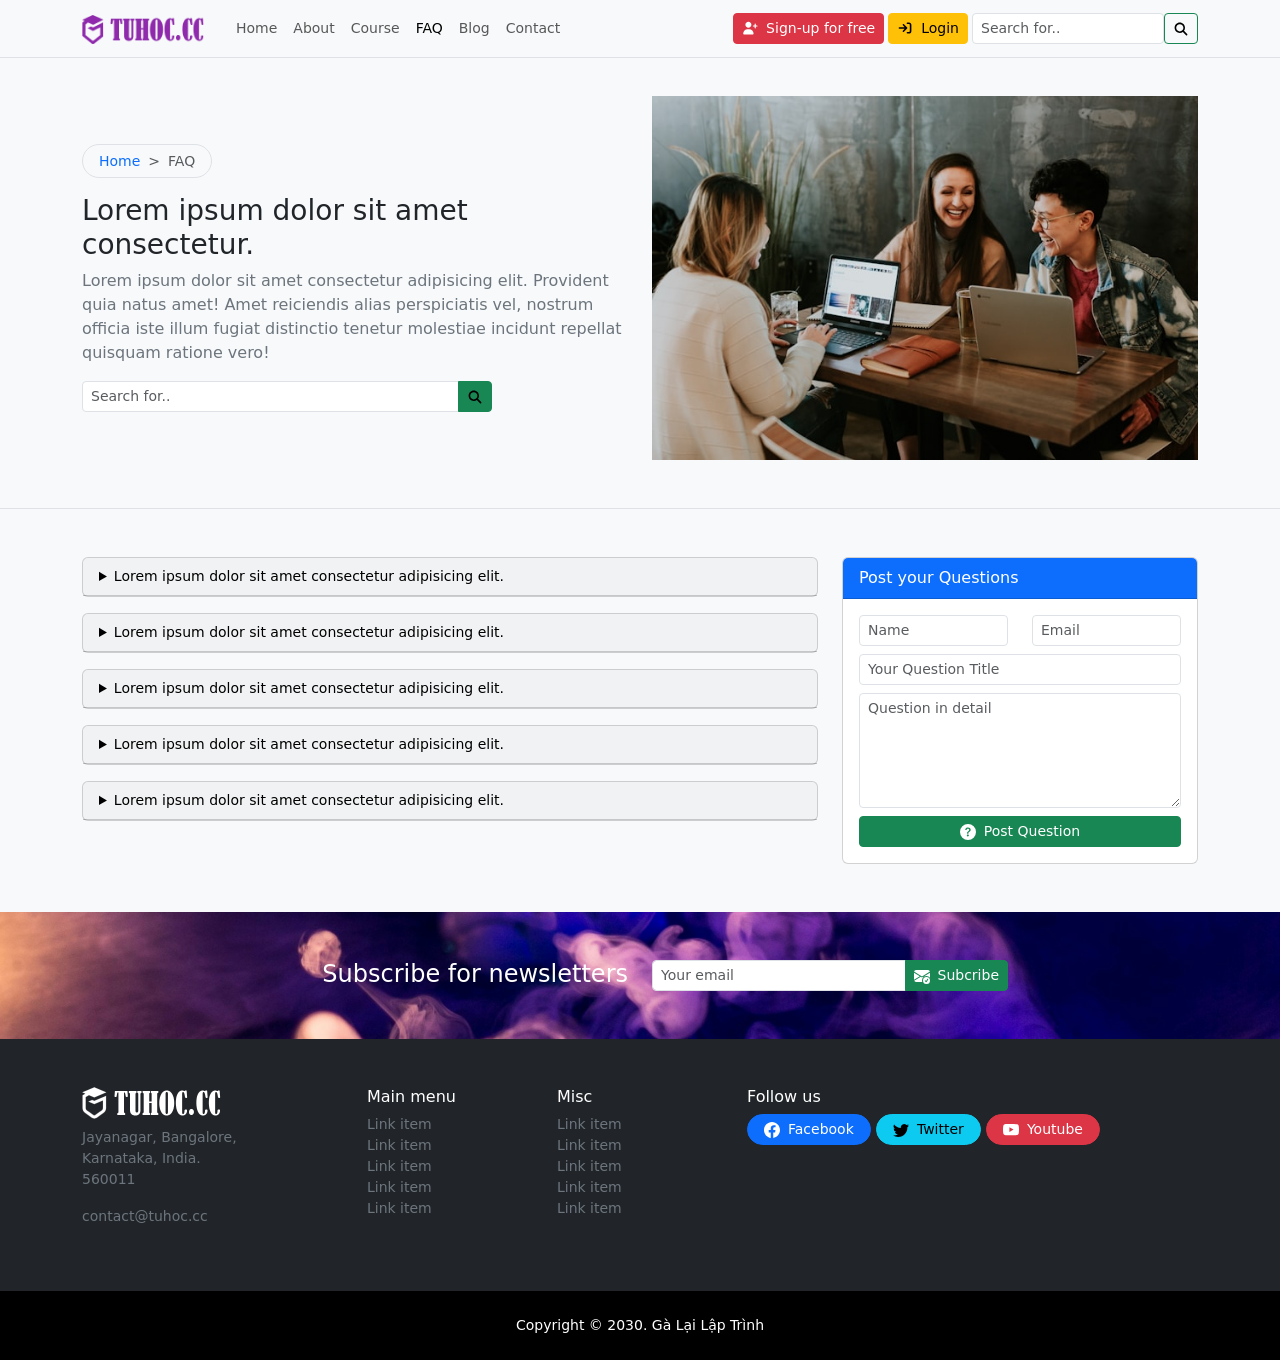
<file: faq.html>
<!doctype html>
<html lang="en">
  <head>
    <meta charset="UTF-8" />
    <meta name="viewport" content="width=device-width, initial-scale=1.0" />
    <title>Dự án 4 boostrap GiangKoii</title>
    <link
      href="https://cdn.jsdelivr.net/npm/bootstrap@5.3.8/dist/css/bootstrap.min.css"
      rel="stylesheet"
      integrity="sha384-sRIl4kxILFvY47J16cr9ZwB07vP4J8+LH7qKQnuqkuIAvNWLzeN8tE5YBujZqJLB"
      crossorigin="anonymous" />
    <!-- my style -->
    <link rel="stylesheet" href="style.css" />
  </head>
  <body class="bg-light pt-5">
    <!-- Navbar -->
    <nav class="navbar navbar-expand-lg bg-light border-bottom small fixed-top">
      <div class="container">
        <!-- Nav brand -->
        <a class="navbar-brand" href="#">
          <img src="./img/logo-tuhoc-light.png" alt="logo giangkoii.cc" />
        </a>
        <button
          class="navbar-toggler"
          type="button"
          data-bs-toggle="collapse"
          data-bs-target="#navbarSupportedContent"
          aria-controls="navbarSupportedContent"
          aria-expanded="false"
          aria-label="Toggle navigation">
          <span class="navbar-toggler-icon"></span>
        </button>
        <div class="collapse navbar-collapse" id="navbarSupportedContent">
          <!-- menu-item -->
          <ul class="navbar-nav me-auto mb-2 mb-lg-0">
            <li class="nav-item">
              <a class="nav-link" aria-current="page" href="./index.html">Home</a>
            </li>
            <li class="nav-item">
              <a class="nav-link" aria-current="page" href="#">About</a>
            </li>
            <li class="nav-item">
              <a class="nav-link" aria-current="page" href="#">Course</a>
            </li>
            <li class="nav-item">
              <a class="nav-link active" aria-current="page" href="./faq.html">FAQ</a>
            </li>
            <li class="nav-item">
              <a class="nav-link" aria-current="page" href="#">Blog</a>
            </li>
            <li class="nav-item">
              <a class="nav-link" aria-current="page" href="#">Contact</a>
            </li>
          </ul>
          <!-- btn dùng thẻ a để đăng ký và đăng nhập -->
          <div class="me-1 mb-2 mb-lg-0 d-flex flex-column gap-1 flex-md-row">
            <a href="#!" class="btn btn-danger btn-sm d-inline-flex align-items-center justify-content-center">
              <svg xmlns="http://www.w3.org/2000/svg" viewBox="0 0 640 640" width="16px" height="16px" class="me-2">
                <!--!Font Awesome Free v7.3.1 by @fontawesome - https://fontawesome.com License - https://fontawesome.com/license/free Copyright 2026 Fonticons, Inc.-->
                <path
                  fill="rgb(255, 255, 255)"
                  d="M285.7 368C384.2 368 464 447.8 464 546.3C464 562.7 450.7 576 434.3 576L77.7 576C61.3 576 48 562.7 48 546.3C48 447.8 127.8 368 226.3 368L285.7 368zM528 144C541.3 144 552 154.7 552 168L552 216L600 216C613.3 216 624 226.7 624 240C624 253.3 613.3 264 600 264L552 264L552 312C552 325.3 541.3 336 528 336C514.7 336 504 325.3 504 312L504 264L456 264C442.7 264 432 253.3 432 240C432 226.7 442.7 216 456 216L504 216L504 168C504 154.7 514.7 144 528 144zM256 312C189.7 312 136 258.3 136 192C136 125.7 189.7 72 256 72C322.3 72 376 125.7 376 192C376 258.3 322.3 312 256 312z" />
              </svg>
              Sign-up for free
            </a>
            <a href="#!" class="btn btn-warning btn-sm d-inline-flex align-items-center justify-content-center">
              <svg xmlns="http://www.w3.org/2000/svg" viewBox="0 0 640 640" width="16px" height="16px" class="me-2">
                <!--!Font Awesome Free v7.3.1 by @fontawesome - https://fontawesome.com License - https://fontawesome.com/license/free Copyright 2026 Fonticons, Inc.-->
                <path
                  d="M416 160L480 160C497.7 160 512 174.3 512 192L512 448C512 465.7 497.7 480 480 480L416 480C398.3 480 384 494.3 384 512C384 529.7 398.3 544 416 544L480 544C533 544 576 501 576 448L576 192C576 139 533 96 480 96L416 96C398.3 96 384 110.3 384 128C384 145.7 398.3 160 416 160zM406.6 342.6C419.1 330.1 419.1 309.8 406.6 297.3L278.6 169.3C266.1 156.8 245.8 156.8 233.3 169.3C220.8 181.8 220.8 202.1 233.3 214.6L306.7 288L96 288C78.3 288 64 302.3 64 320C64 337.7 78.3 352 96 352L306.7 352L233.3 425.4C220.8 437.9 220.8 458.2 233.3 470.7C245.8 483.2 266.1 483.2 278.6 470.7L406.6 342.7z" />
              </svg>
              Login
            </a>
          </div>
          <!-- form search -->
          <form class="d-flex" role="search">
            <input class="form-control form-control-sm" type="search" placeholder="Search for.." aria-label="Search" />
            <button class="btn btn-outline-success btn-sm" type="submit">
              <svg xmlns="http://www.w3.org/2000/svg" viewBox="0 0 640 640" width="16px" height="16px">
                <!--!Font Awesome Free v7.3.1 by @fontawesome - https://fontawesome.com License - https://fontawesome.com/license/free Copyright 2026 Fonticons, Inc.-->
                <path
                  d="M480 272C480 317.9 465.1 360.3 440 394.7L566.6 521.4C579.1 533.9 579.1 554.2 566.6 566.7C554.1 579.2 533.8 579.2 521.3 566.7L394.7 440C360.3 465.1 317.9 480 272 480C157.1 480 64 386.9 64 272C64 157.1 157.1 64 272 64C386.9 64 480 157.1 480 272zM272 416C351.5 416 416 351.5 416 272C416 192.5 351.5 128 272 128C192.5 128 128 192.5 128 272C128 351.5 192.5 416 272 416z" />
              </svg>
            </button>
          </form>
        </div>
      </div>
    </nav>
    <!-- FAQ Header -->
    <header class="py-5 border-bottom">
      <div class="container">
        <div class="row align-items-center">
          <!-- khối bên trái -->
          <div class="col-md-6">
            <div class="breadcrumb-holder">
              <nav style="--bs-breadcrumb-divider: &quot;>&quot;" aria-label="breadcrumb">
                <ol class="breadcrumb border d-inline-flex px-3 py-1 rounded-pill align-items-center">
                  <li class="breadcrumb-item"><a class="text-decoration-none small" href="./index.html">Home</a></li>
                  <li class="breadcrumb-item active small" aria-current="page">FAQ</li>
                </ol>
              </nav>
            </div>
            <div class="header-content">
              <h1 class="fw-normal fs-3">Lorem ipsum dolor sit amet consectetur.</h1>
              <p class="fs-6 small fw-light text-secondary">
                Lorem ipsum dolor sit amet consectetur adipisicing elit. Provident quia natus amet! Amet reiciendis alias perspiciatis vel,
                nostrum officia iste illum fugiat distinctio tenetur molestiae incidunt repellat quisquam ratione vero!
              </p>
              <div class="search w-75">
                <form class="d-flex" role="search">
                  <div class="input-group">
                    <input class="form-control form-control-sm" type="search" placeholder="Search for.." aria-label="Search" />
                    <button class="btn btn-success btn-sm" type="submit">
                      <svg xmlns="http://www.w3.org/2000/svg" viewBox="0 0 640 640" width="16px" height="16px">
                        <!--!Font Awesome Free v7.3.1 by @fontawesome - https://fontawesome.com License - https://fontawesome.com/license/free Copyright 2026 Fonticons, Inc.-->
                        <path
                          d="M480 272C480 317.9 465.1 360.3 440 394.7L566.6 521.4C579.1 533.9 579.1 554.2 566.6 566.7C554.1 579.2 533.8 579.2 521.3 566.7L394.7 440C360.3 465.1 317.9 480 272 480C157.1 480 64 386.9 64 272C64 157.1 157.1 64 272 64C386.9 64 480 157.1 480 272zM272 416C351.5 416 416 351.5 416 272C416 192.5 351.5 128 272 128C192.5 128 128 192.5 128 272C128 351.5 192.5 416 272 416z" />
                      </svg>
                    </button>
                  </div>
                </form>
              </div>
            </div>
          </div>
          <!-- khối bên phải -->
          <div class="col-md-6 mt-2 mt-md-0">
            <div><img src="./img/main-header.jpg" class="img-fluid" alt="" /></div>
          </div>
        </div>
      </div>
    </header>
    <!-- FAQ List -->
    <section class="faq-list py-5">
      <div class="container">
        <div class="row">
          <!-- list question -->
          <div class="col-md-8">
            <!-- item1 -->
            <details class="card text-bg-light small mb-3">
              <summary class="card-header">Lorem ipsum dolor sit amet consectetur adipisicing elit.</summary>
              <div class="card-body">
                <p>
                  Lorem, ipsum dolor sit amet consectetur adipisicing elit. Nihil sequi earum, odit, placeat, esse alias sunt quisquam
                  repudiandae molestias reprehenderit corporis tenetur in laboriosam voluptatum debitis aliquid ab dolorem quae!
                </p>
              </div>
            </details>
            <!-- item2 -->
            <details class="card text-bg-light small mb-3">
              <summary class="card-header">Lorem ipsum dolor sit amet consectetur adipisicing elit.</summary>
              <div class="card-body">
                <p>
                  Lorem, ipsum dolor sit amet consectetur adipisicing elit. Nihil sequi earum, odit, placeat, esse alias sunt quisquam
                  repudiandae molestias reprehenderit corporis tenetur in laboriosam voluptatum debitis aliquid ab dolorem quae!
                </p>
              </div>
            </details>
            <!-- item3 -->
            <details class="card text-bg-light small mb-3">
              <summary class="card-header">Lorem ipsum dolor sit amet consectetur adipisicing elit.</summary>
              <div class="card-body">
                <p>
                  Lorem, ipsum dolor sit amet consectetur adipisicing elit. Nihil sequi earum, odit, placeat, esse alias sunt quisquam
                  repudiandae molestias reprehenderit corporis tenetur in laboriosam voluptatum debitis aliquid ab dolorem quae!
                </p>
              </div>
            </details>
            <!-- item4 -->
            <details class="card text-bg-light small mb-3">
              <summary class="card-header">Lorem ipsum dolor sit amet consectetur adipisicing elit.</summary>
              <div class="card-body">
                <p>
                  Lorem, ipsum dolor sit amet consectetur adipisicing elit. Nihil sequi earum, odit, placeat, esse alias sunt quisquam
                  repudiandae molestias reprehenderit corporis tenetur in laboriosam voluptatum debitis aliquid ab dolorem quae!
                </p>
              </div>
            </details>
            <!-- item5 -->
            <details class="card text-bg-light small mb-3">
              <summary class="card-header">Lorem ipsum dolor sit amet consectetur adipisicing elit.</summary>
              <div class="card-body">
                <p>
                  Lorem, ipsum dolor sit amet consectetur adipisicing elit. Nihil sequi earum, odit, placeat, esse alias sunt quisquam
                  repudiandae molestias reprehenderit corporis tenetur in laboriosam voluptatum debitis aliquid ab dolorem quae!
                </p>
              </div>
            </details>
          </div>
          <!-- post question -->
          <div class="col-md-4">
            <div class="card">
              <div class="card-header text-bg-primary">Post your Questions</div>
              <div class="card-body">
                <form action="">
                  <div class="row">
                    <div class="col-md-6">
                      <div class="mb-2">
                        <input placeholder="Name" type="text" class="form-control form-control-sm" />
                      </div>
                    </div>
                    <div class="col-md-6">
                      <div class="mb-2">
                        <input placeholder="Email" type="email" class="form-control form-control-sm" />
                      </div>
                    </div>
                    <div class="col-md-12">
                      <div class="mb-2">
                        <input placeholder="Your Question Title" type="text" class="form-control form-control-sm" />
                      </div>
                    </div>
                    <div class="col-md-12">
                      <div class="mb-2">
                        <textarea placeholder="Question in detail" rows="5" class="form-control form-control-sm" name="" id=""></textarea>
                      </div>
                    </div>
                    <div class="col-md-12">
                      <div class="">
                        <button class="btn btn-success btn-sm d-inline-flex w-100 align-items-center justify-content-center" type="submit">
                          <svg
                            xmlns="http://www.w3.org/2000/svg"
                            width="16"
                            height="16"
                            fill="currentColor"
                            class="bi bi-question-circle-fill me-2"
                            viewBox="0 0 16 16">
                            <path
                              d="M16 8A8 8 0 1 1 0 8a8 8 0 0 1 16 0zM5.496 6.033h.825c.138 0 .248-.113.266-.25.09-.656.54-1.134 1.342-1.134.686 0 1.314.343 1.314 1.168 0 .635-.374.927-.965 1.371-.673.489-1.206 1.06-1.168 1.987l.003.217a.25.25 0 0 0 .25.246h.811a.25.25 0 0 0 .25-.25v-.105c0-.718.273-.927 1.01-1.486.609-.463 1.244-.977 1.244-2.056 0-1.511-1.276-2.241-2.673-2.241-1.267 0-2.655.59-2.75 2.286a.237.237 0 0 0 .241.247zm2.325 6.443c.61 0 1.029-.394 1.029-.927 0-.552-.42-.94-1.029-.94-.584 0-1.009.388-1.009.94 0 .533.425.927 1.01.927z"></path>
                          </svg>
                          Post Question
                        </button>
                      </div>
                    </div>
                  </div>
                </form>
              </div>
            </div>
          </div>
        </div>
      </div>
    </section>
    <!-- subcribe -->
    <section class="subcribe py-5">
      <div class="container">
        <div class="row justify-content-center">
          <div class="col-md-4">
            <div>
              <h5 class="fs-4 fw-light text-white text-md-end text-center mb-3 mb-md-0">Subscribe for newsletters</h5>
            </div>
          </div>
          <div class="col-md-4">
            <!-- form subcribe -->
            <form class="d-flex" role="search">
              <div class="input-group">
                <input class="form-control form-control-sm" type="email" placeholder="Your email" aria-label="Search" />
                <button class="btn btn-success btn-sm d-inline-flex align-items-center" type="submit">
                  <svg
                    xmlns="http://www.w3.org/2000/svg"
                    width="16"
                    height="16"
                    fill="currentColor"
                    class="me-2 bi bi-envelope-check-fill"
                    viewBox="0 0 16 16">
                    <path
                      d="M.05 3.555A2 2 0 0 1 2 2h12a2 2 0 0 1 1.95 1.555L8 8.414.05 3.555ZM0 4.697v7.104l5.803-3.558L0 4.697ZM6.761 8.83l-6.57 4.026A2 2 0 0 0 2 14h6.256A4.493 4.493 0 0 1 8 12.5a4.49 4.49 0 0 1 1.606-3.446l-.367-.225L8 9.586l-1.239-.757ZM16 4.697v4.974A4.491 4.491 0 0 0 12.5 8a4.49 4.49 0 0 0-1.965.45l-.338-.207L16 4.697Z"></path>
                    <path
                      d="M16 12.5a3.5 3.5 0 1 1-7 0 3.5 3.5 0 0 1 7 0Zm-1.993-1.679a.5.5 0 0 0-.686.172l-1.17 1.95-.547-.547a.5.5 0 0 0-.708.708l.774.773a.75.75 0 0 0 1.174-.144l1.335-2.226a.5.5 0 0 0-.172-.686Z"></path>
                  </svg>
                  Subcribe
                </button>
              </div>
            </form>
          </div>
        </div>
      </div>
    </section>
    <!-- Main footer -->
    <footer class="text-bg-dark py-5">
      <div class="container">
        <div class="row">
          <div class="col-md-3">
            <div class="brand-icon mb-2">
              <img src="./img/logo-tuhoc-dark.png" alt="" />
            </div>
            <address class="small text-secondary">Jayanagar, Bangalore, <br />Karnataka, India. <br />560011</address>
            <p class="small text-secondary">contact@tuhoc.cc</p>
          </div>
          <div class="col-md-2">
            <h6>Main menu</h6>
            <ul class="list-unstyled small">
              <li><a class="text-decoration-none text-secondary" href="">Link item</a></li>
              <li><a class="text-decoration-none text-secondary" href="">Link item</a></li>
              <li><a class="text-decoration-none text-secondary" href="">Link item</a></li>
              <li><a class="text-decoration-none text-secondary" href="">Link item</a></li>
              <li><a class="text-decoration-none text-secondary" href="">Link item</a></li>
            </ul>
          </div>
          <div class="col-md-2">
            <h6>Misc</h6>
            <ul class="list-unstyled small">
              <li><a class="text-decoration-none text-secondary" href="">Link item</a></li>
              <li><a class="text-decoration-none text-secondary" href="">Link item</a></li>
              <li><a class="text-decoration-none text-secondary" href="">Link item</a></li>
              <li><a class="text-decoration-none text-secondary" href="">Link item</a></li>
              <li><a class="text-decoration-none text-secondary" href="">Link item</a></li>
            </ul>
          </div>
          <div class="col-md-5">
            <h6>Follow us</h6>
            <div>
              <a href="#!" class="btn btn-primary btn-sm px-md-3 d-inline-flex align-items-center rounded-pill mb-2">
                <svg
                  xmlns="http://www.w3.org/2000/svg"
                  width="16"
                  height="16"
                  fill="currentColor"
                  class="bi bi-facebook me-md-2"
                  viewBox="0 0 16 16">
                  <path
                    d="M16 8.049c0-4.446-3.582-8.05-8-8.05C3.58 0-.002 3.603-.002 8.05c0 4.017 2.926 7.347 6.75 7.951v-5.625h-2.03V8.05H6.75V6.275c0-2.017 1.195-3.131 3.022-3.131.876 0 1.791.157 1.791.157v1.98h-1.009c-.993 0-1.303.621-1.303 1.258v1.51h2.218l-.354 2.326H9.25V16c3.824-.604 6.75-3.934 6.75-7.951z"></path>
                </svg>
                <span class="d-none d-md-block">Facebook</span>
              </a>
              <a href="#!" class="btn btn-info btn-sm px-md-3 d-inline-flex align-items-center rounded-pill mb-2">
                <svg
                  xmlns="http://www.w3.org/2000/svg"
                  width="16"
                  height="16"
                  fill="currentColor"
                  class="bi bi-twitter me-md-2"
                  viewBox="0 0 16 16">
                  <path
                    d="M5.026 15c6.038 0 9.341-5.003 9.341-9.334 0-.14 0-.282-.006-.422A6.685 6.685 0 0 0 16 3.542a6.658 6.658 0 0 1-1.889.518 3.301 3.301 0 0 0 1.447-1.817 6.533 6.533 0 0 1-2.087.793A3.286 3.286 0 0 0 7.875 6.03a9.325 9.325 0 0 1-6.767-3.429 3.289 3.289 0 0 0 1.018 4.382A3.323 3.323 0 0 1 .64 6.575v.045a3.288 3.288 0 0 0 2.632 3.218 3.203 3.203 0 0 1-.865.115 3.23 3.23 0 0 1-.614-.057 3.283 3.283 0 0 0 3.067 2.277A6.588 6.588 0 0 1 .78 13.58a6.32 6.32 0 0 1-.78-.045A9.344 9.344 0 0 0 5.026 15z"></path>
                </svg>
                <span class="d-none d-md-block">Twitter</span>
              </a>
              <a href="#!" class="btn btn-danger btn-sm px-md-3 d-inline-flex align-items-center rounded-pill mb-2">
                <svg
                  xmlns="http://www.w3.org/2000/svg"
                  width="16"
                  height="16"
                  fill="currentColor"
                  class="bi bi-youtube me-md-2"
                  viewBox="0 0 16 16">
                  <path
                    d="M8.051 1.999h.089c.822.003 4.987.033 6.11.335a2.01 2.01 0 0 1 1.415 1.42c.101.38.172.883.22 1.402l.01.104.022.26.008.104c.065.914.073 1.77.074 1.957v.075c-.001.194-.01 1.108-.082 2.06l-.008.105-.009.104c-.05.572-.124 1.14-.235 1.558a2.007 2.007 0 0 1-1.415 1.42c-1.16.312-5.569.334-6.18.335h-.142c-.309 0-1.587-.006-2.927-.052l-.17-.006-.087-.004-.171-.007-.171-.007c-1.11-.049-2.167-.128-2.654-.26a2.007 2.007 0 0 1-1.415-1.419c-.111-.417-.185-.986-.235-1.558L.09 9.82l-.008-.104A31.4 31.4 0 0 1 0 7.68v-.123c.002-.215.01-.958.064-1.778l.007-.103.003-.052.008-.104.022-.26.01-.104c.048-.519.119-1.023.22-1.402a2.007 2.007 0 0 1 1.415-1.42c.487-.13 1.544-.21 2.654-.26l.17-.007.172-.006.086-.003.171-.007A99.788 99.788 0 0 1 7.858 2h.193zM6.4 5.209v4.818l4.157-2.408L6.4 5.209z"></path>
                </svg>
                <span class="d-none d-md-block">Youtube</span>
              </a>
            </div>
          </div>
        </div>
      </div>
    </footer>
    <!-- copyright -->
    <div class="bg-black">
      <div class="container py-4">
        <div class="row text-white text-center align-items-center">
          <p class="small m-0">Copyright © 2030. Gà Lại Lập Trình</p>
        </div>
      </div>
    </div>
    <!-- Mobile Padding -->
    <div class="pt-5 pb-3 d-md-none" style="background-color: #000"></div>
    <!-- sticky footer -->
    <div class="d-md-none d-flex justify-content-center p-3 fixed-bottom blur-filter">
      <a href="#!" class="btn btn-warning rounded-pill btn-sm px-3 fw-bold d-inline-flex align-items-center">
        <svg
          xmlns="http://www.w3.org/2000/svg"
          width="16"
          height="16"
          fill="currentColor"
          class="bi bi-person-check-fill me-2"
          viewBox="0 0 16 16">
          <path
            fill-rule="evenodd"
            d="M15.854 5.146a.5.5 0 0 1 0 .708l-3 3a.5.5 0 0 1-.708 0l-1.5-1.5a.5.5 0 0 1 .708-.708L12.5 7.793l2.646-2.647a.5.5 0 0 1 .708 0z"></path>
          <path d="M1 14s-1 0-1-1 1-4 6-4 6 3 6 4-1 1-1 1H1zm5-6a3 3 0 1 0 0-6 3 3 0 0 0 0 6z"></path>
        </svg>
        Sign-up for free
      </a>
    </div>
    <!-- Nhúng js boostrap -->
    <script
      src="https://cdn.jsdelivr.net/npm/bootstrap@5.3.8/dist/js/bootstrap.bundle.min.js"
      integrity="sha384-FKyoEForCGlyvwx9Hj09JcYn3nv7wiPVlz7YYwJrWVcXK/BmnVDxM+D2scQbITxI"
      crossorigin="anonymous"></script>
  </body>
</html>
</file>
<file: style.css>
.navbar-brand img{
    width: 130px;
}
.feature-item img{
    width: 50px;
    height: auto;
}
.subcribe{
    background-image: url(./img/subscribe.jpg);
    background-size: cover;
    background-position: center;
}
.blur-filter{
    backdrop-filter: blur(8px);
    background-color: #cccccc44;
}
</file>
